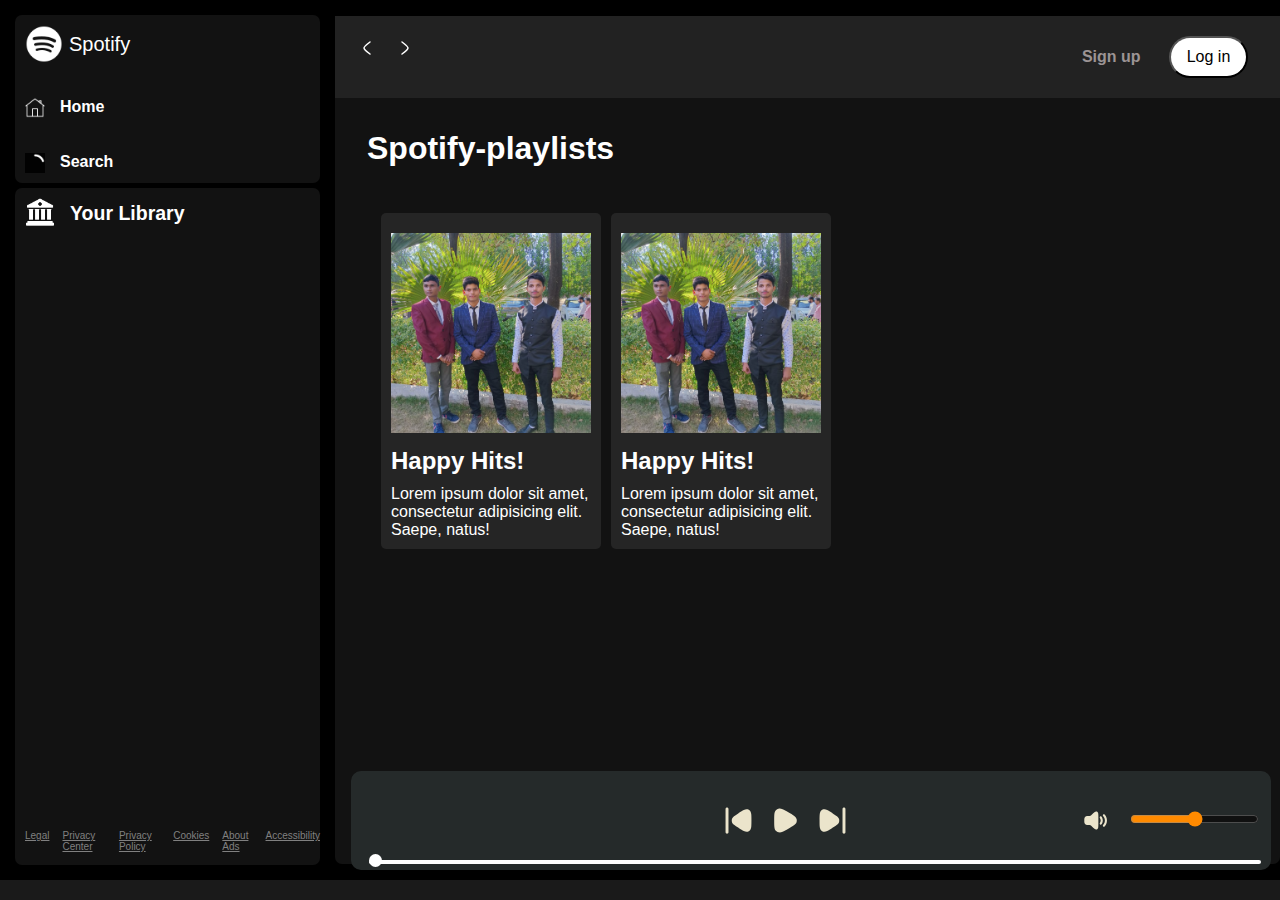
<file: index.html>
<!-- NOTE very very Important :

    if you press 'Ctrl + Shift + i' than we can open inspect of any web page
-->

<!DOCTYPE html>
<html lang="en">

<head>
    <meta charset="UTF-8">
    <meta name="viewport" content="width=device-width, initial-scale=1.0">
    <link rel="stylesheet" href="style.css">
    <link rel="stylesheet" href="utility.css">
    <title>Spotify Clone - Web Player: music for everyone</title>
</head>

<body>
    <div class="container flex bg-black">

        <div class="left ">
            <div class="close">
                <img class="invert" src="images/cross icons.svg" alt="">
            </div>
            <div class="home bg-grey rounded m-1 p-1">
                <div class="logo"><img class="logo-image invert" src="images/spotify_icons_svg.png" alt="home">Spotify
                </div>
                <ul>
                    <li><img class="invert" src="images/home_icons.png" alt="home">Home</li>
                    <li><img class="invert" src="images/search_icons.gif" alt="search">Search</li>
                </ul>
            </div>
            <div class="library bg-grey rounded m-1 p-1">
                <div class="heading">
                    <img class="invert" src="images/library icons.png" alt="">
                    <h2>Your Library</h2>

                </div>

                <div class="songList">
                    <ul>
                        <!-- <li>
                                <img class="invert" src="images/music.svg" alt="">
                                <div class="info">
                                    <div>song name</div>
                                    <div>song artist</div>
                                </div>
                                <div class="playnow">
                                    <span>Play Now</span>
                                    <img class="invert" src="images/play music.svg" alt="">
                                </div>
                            </li> -->
                    </ul>
                </div>


                <div class="footer">
                    <div><a href="https://www.spotify.com/jp/legal/"><span>Legal</span></a></div>
                    <div><a href="https://www.spotify.com/jp/privacy/"><span>Privacy Center</span></a></div>
                    <div><a href="https://www.spotify.com/jp/legal/privacy-policy/"><span>Privacy Policy</span></a>
                    </div>
                    <div><a href="https://www.spotify.com/jp/legal/cookies-policy/"><span>Cookies</span></a></div>
                    <div><a href="https://www.spotify.com/jp/legal/privacy-policy/#s3"><span>About Ads</span></a></div>
                    <div><a href="https://www.spotify.com/jp/accessibility/"><span>Accessibility</span></a></div>
                </div>
            </div>
        </div>



        <div class="rigth bg-grey rounded">
            <div class="header">

                <div class="nav">
                    <div class="hamburgerContainer">
                        <img class="invert hamburger" width="40" src="images/hamberger.svg" alt="hamburger">
                        <svg xmlns="http://www.w3.org/2000/svg" viewBox="0 0 24 24" width="24" height="24"
                            color="#000000" fill="none">
                            <!-- <path d="M15 6C15 6 9.00001 10.4189 9 12C8.99999 13.5812 15 18 15 18" stroke="currentColor" stroke-width="1.5" stroke-linecap="round" stroke-linejoin="round" /> -->
                            <path d="M15 6C15 6 9.00001 10.4189 9 12C8.99999 13.5812 15 18 15 18" stroke="#ffffff"
                                stroke-width="1.5" stroke-linecap="round" stroke-linejoin="round" />
                        </svg>

                        <svg xmlns="http://www.w3.org/2000/svg" viewBox="0 0 24 24" width="24" height="24"
                            color="#000000" fill="none">
                            <!-- <path d="M9.00005 6C9.00005 6 15 10.4189 15 12C15 13.5812 9 18 9 18" stroke="currentColor" stroke-width="1.5" stroke-linecap="round" stroke-linejoin="round" /> -->
                            <path d="M9.00005 6C9.00005 6 15 10.4189 15 12C15 13.5812 9 18 9 18" stroke="#ffffff"
                                stroke-width="1.5" stroke-linecap="round" stroke-linejoin="round" />
                        </svg>
                    </div>

                </div>
                <div class="button">
                    <button class="signupbtn">Sign up</button>
                    <button class="loginbtn">Log in</button>
                </div>

            </div>

            <div class="spotifyPlaylists">
                <h1>Spotify-playlists</h1>
                <div class="cardContainer">

                    <div class="card" data-folder="cs">
                        <div class="play" >
                            <svg xmlns="http://www.w3.org/2000/svg" viewBox="0 0 24 24" width="100" height="100">
                                <!-- <circle cx="12" cy="12" r="11" fill="#00ff00" stroke="#000000" stroke-width="2" /> -->
                                <circle cx="12" cy="12" r="11" fill="#00ff00" stroke-width="2" />
                                <path
                                    d="M18.8906 12.846C18.5371 14.189 16.8667 15.138 13.5257 17.0361C10.296 18.8709 8.6812 19.7884 7.37983 19.4196C6.8418 19.2671 6.35159 18.9776 5.95624 18.5787C5 17.6139 5 15.7426 5 12C5 8.2574 5 6.3861 5.95624 5.42132C6.35159 5.02245 6.8418 4.73288 7.37983 4.58042C8.6812 4.21165 10.296 5.12907 13.5257 6.96393C16.8667 8.86197 18.5371 9.811 18.8906 11.154C19.0365 11.7084 19.0365 12.2916 18.8906 12.846Z"
                                    fill="black" />
                            </svg>

                        </div>
                        <img src="images/CardImage/WhatsApp Image 2023-03-06 at 23.19.41.jpg" alt="i">
                        <h2>Happy Hits!</h2>
                        <p>Lorem ipsum dolor sit amet, consectetur adipisicing elit. Saepe, natus!</p>
                    </div>
                    <!--  -->
                    <div class="card" data-folder="ncs">
                        <div class="play">
                            <svg xmlns="http://www.w3.org/2000/svg" viewBox="0 0 24 24" width="100" height="100">
                                <!-- <circle cx="12" cy="12" r="11" fill="#00ff00" stroke="#000000" stroke-width="2" /> -->
                                <circle cx="12" cy="12" r="11" fill="#00ff00" stroke-width="2" />
                                <path
                                    d="M18.8906 12.846C18.5371 14.189 16.8667 15.138 13.5257 17.0361C10.296 18.8709 8.6812 19.7884 7.37983 19.4196C6.8418 19.2671 6.35159 18.9776 5.95624 18.5787C5 17.6139 5 15.7426 5 12C5 8.2574 5 6.3861 5.95624 5.42132C6.35159 5.02245 6.8418 4.73288 7.37983 4.58042C8.6812 4.21165 10.296 5.12907 13.5257 6.96393C16.8667 8.86197 18.5371 9.811 18.8906 11.154C19.0365 11.7084 19.0365 12.2916 18.8906 12.846Z"
                                    fill="black" />
                            </svg>

                        </div>
                        <img src="images/CardImage/WhatsApp Image 2023-03-06 at 23.19.41.jpg" alt="i">
                        <h2>Happy Hits!</h2>
                        <p>Lorem ipsum dolor sit amet, consectetur adipisicing elit. Saepe, natus!</p>
                    </div>
                    <!--  -->


                </div>


                <div class="playbar">
                    <div class="seekbar">
                        <div class="circle">


                        </div>
                    </div>
                    <div class="abovebar">

                        <div class="songinfo">

                        </div>
                        <div class="songbuttons">
                            <img width="35" id="previous" src="images/previous-solid-rounded.svg" alt="previous">
                            <img width="35" id="play" src="images/play music.svg" alt="play">
                            <img width="35" id="next" src="images/next-solid-rounded.svg" alt="next">
                        </div>

                        <div class="timevol">
                            <div class="songtime">
                            </div>
                            <div class="volume">
                                <img width="25" src="images/volume-high-solid-rounded.svg" alt="">
                                <div class="range"><input  type="range" name="volume" id=""></div>
                            </div>
                        </div>
                    </div>
                </div>


            </div>
        </div>

    </div>


    <script src="script.js"></script>
</body>

</html>
</file>
<file: style.css>
:root{
  --a : 0;
}

* {
  margin: 0;
  padding: 0;
  font-family: sans-serif, "Segoe UI", Tahoma, Geneva, Verdana, sans-serif;
}

.close {
  display: none;
}

body {
  background-color: black;
  color: white;
}

.logo {
  display: flex;
  align-items: center;
  gap: 6px;
  font-size: 20px;
}
.logo-image {
  height: 38px;
  gap: 3px;
}

.left {
  /* width: 20vw; */
  width: 25vw;
  padding: 10px;
}

/* .left .close {
  position: absolute;
  right: 30px;
  top: 25px;
} */
.rigth {
  width: 75vw;
}

/* .home{
} */

.home ul li {
  display: flex;
  gap: 15px;
  list-style: none;
  padding-top: 35px;
  font-weight: bold;
}

.home ul li img {
  width: 20px;
}

.heading {
  display: flex;
  gap: 15px;
  align-items: center;
  font-size: 13px;
}
.heading img {
  width: 30px;
}

.library {
  min-height: 73vh;
  position: relative;
}

.footer {
  display: flex;
  font-size: 10px;
  color: grey;
  gap: 13px;
  position: absolute;
  bottom: 0px;
  padding: 13px 0px;
}

.footer a {
  color: grey;
}

.rigth {
  margin: 16px 0px;
  position: relative;
}

.header {
  display: flex;
  justify-content: space-between;
  background-color: rgb(34, 34, 34);
}

/* below line means  padding property apply honga jo header class ke andar element par*/
.header > * {
  padding: 20px;
}

.spotifyPlaylists {
  padding: 16px;
}

.spotifyPlaylists h1{
  padding: 16px;
}

.cardContainer {
  margin: 30px;
  /* margin: 30px 30px 0px 30px; */
  display: flex;
  gap: 10px;
  flex-wrap: wrap; /* jab card jada ho jayenga than niche ki aur scroll ho flex-wrap property ke help se */
  /* overflow-y: scroll; */
  overflow-y: auto;
  max-height: 70vh;
}

.card {
  width: 200px;
  padding: 10px;
  border-radius: 5px;
  background-color: #252525;
  position: relative;
  transition: all 0.9s;
}

.card:hover{
  background-color: rgb(72, 71, 71);
  cursor: pointer;
  --a : 1;

}

.card > * {
  padding-top: 10px;
}

.card img {
  width: 100%;
  height: 200px;
  /* object-fit: contain; */
  object-fit: cover;
  /* border-radius: 6px; */
}

.play {
  position: absolute;
  right: 13px;
  top: 193px;
  opacity: var(--a);
  transition: all 1s ease-in-out;

}

.play svg {
  width: 100%;
  height: 30px;
}

.button > * {
  margin: 0 12px;
}

.signupbtn {
  background-color: rgb(34, 34, 34);
  color: rgb(156, 148, 148);
  font-weight: bold;
  border: none;
  outline: none;
  cursor: pointer;
  font-size: 16px;
}
.signupbtn:hover {
  color: white;
  font-size: 17px;
}

.loginbtn {
  background-color: white;
  border-radius: 21px;
  font-size: 16px;
  color: black;
  padding: 10px;
  width: 79px;
  cursor: pointer;
}
.loginbtn:hover {
  font-weight: bold;
  width: 80px;
  font-size: 17px;
}

.playbar {
  /* position: absolute; */
  position: fixed;
  bottom: 30px;
  background: #dad5d5;
  filter: invert(1);
  border-radius: 10px;
  width: 90%;
  padding: 12px;
  width: 70vw;
  min-height: 40px;
}

.songbuttons {
  display: flex;
  justify-content: center;
  gap: 12px;
}

.songList {
  height: 444px;
  overflow: auto;
  margin-bottom: 44px;
}

.hamburger {
  display: none;
}

.hamburgerContainer {
  display: flex;
  justify-content: center;
  align-items: center;
  gap: 14px;
}

.songList ul {
  padding: 15px 0px;
}

.songList ul li {
  list-style-type: decimal;
  display: flex;
  gap: 12px;
  cursor: pointer;
  padding: 12px 0px;
  border: 1px solid white;
  margin: 12px 0px;
  padding: 13px;
  border-radius: 5px;
  justify-content: space-between;
  align-items: center;
}

.songList .info {
  font-size: 13px;
  width: 344px;
}

.songinfo div{
  word-break: break-all; /*  ye line ko break kardenga jab word jada ho jayenga */
}

.playnow {
  display: flex;
  justify-content: center;
  align-items: center;
}

.playnow span {
  font-size: 15px;
  width: 64px;
  /* padding: 12px; */
}

.seekbar {
  height: 4px;
  width: 97%;

  background-color: black;
  border-radius: 10px;
  position: absolute;
  bottom: 0px;
  margin: 6px;
  cursor: pointer;
}

.circle {
  height: 13px;
  width: 13px;
  border-radius: 13px;
  background-color: black;
  position: relative;
  bottom: 6px;
  transition: left 0.5s;
}

.songbuttons img {
  cursor: pointer;
}


.timevol{
  display: flex;
  justify-content: center;
  align-items: center;
}


.songinfo {
  color: black;
  padding: 0 12px;
  width: 250px;
}


.songtime{
  width: 125px;
  padding: 0 12px;
  color: black;
  
}

.volume{
  display: flex;
  justify-content: center;
  align-items: center;
  gap: 22px;
}

/* 
.volume:hover::after{
  content: "sdfdsf";
} */
.abovebar {
  display: flex;
  justify-content: space-between;
  margin: 20px 0px;
}



@media (max-width: 1200px) {
  .left {
    /* background-color: red; */
    position: absolute;
    left: -120%;
    transition: all 1s;
    z-index: 1;
    width: 370px;
    background-color: black;
    padding: 0;
  }

  .songinfo, .songtime{
    width: auto;
  }

  .left .close {
    position: absolute;
    right: 30px;
    top: 25px;
  }
  .timevol{
    display: flex;
    justify-content: space-evenly;
    align-items: center;
    flex-direction: column;
    gap: 13px;
  }

  .rigth {
    width: 100vw;
  }
  .playbar {
    /* width: 88vw; */
    /* calc() use to fixe width */

    width: calc(100vw - 65px);
  }

  .seekbar {
    /* width: 87vw; */
    /* calc() use to fixe width */

    width: calc(100vw - 75px);
  }
  .hamburger {
    display: block;
  }

  .rigth {
    margin: 0;
  }
  .card {
    /* width: 90vw; */
    width: 44vw;
  }
  .cardContainer {
    margin: 0;
    justify-content: center;
  }
  .close {
    display: block;
  }
  .abovebar {
    flex-direction: column;
    gap: 23px;
    align-items: center;
  }
}



@media( max-width: 400px ){
  .card{
    width: 80vw;
  }
}
</file>
<file: utility.css>
.border{
    border: 2px solid red;
    margin: 3px;
}

.flex{
    display: flex;
}

.justify-center{
    justify-content: center;

}

.items-center{
    align-items: center;
}

.bg-black{
    background-color: black;
    color: white;
}

.invert{
    filter: invert(1);
}
.bg-grey{
    background-color: #121212;
}

.rounded{
    border-radius: 7px;
}


.m-1{
    margin: 5px;
}

.p-1{
    padding: 10px;
}



/* Apply dark background to the body or specific container */
body {
  background-color: #1a1a1a;
}

/* Customize scrollbar styles */
::-webkit-scrollbar {
  width: 12px;
}

::-webkit-scrollbar-thumb {
  background-color: #333;
  border-radius: 6px;
}

::-webkit-scrollbar-track {
  background-color: #1a1a1a;
}

/* For Firefox */
body {
  scrollbar-color:#333#1a1a1a;
}
</file>
